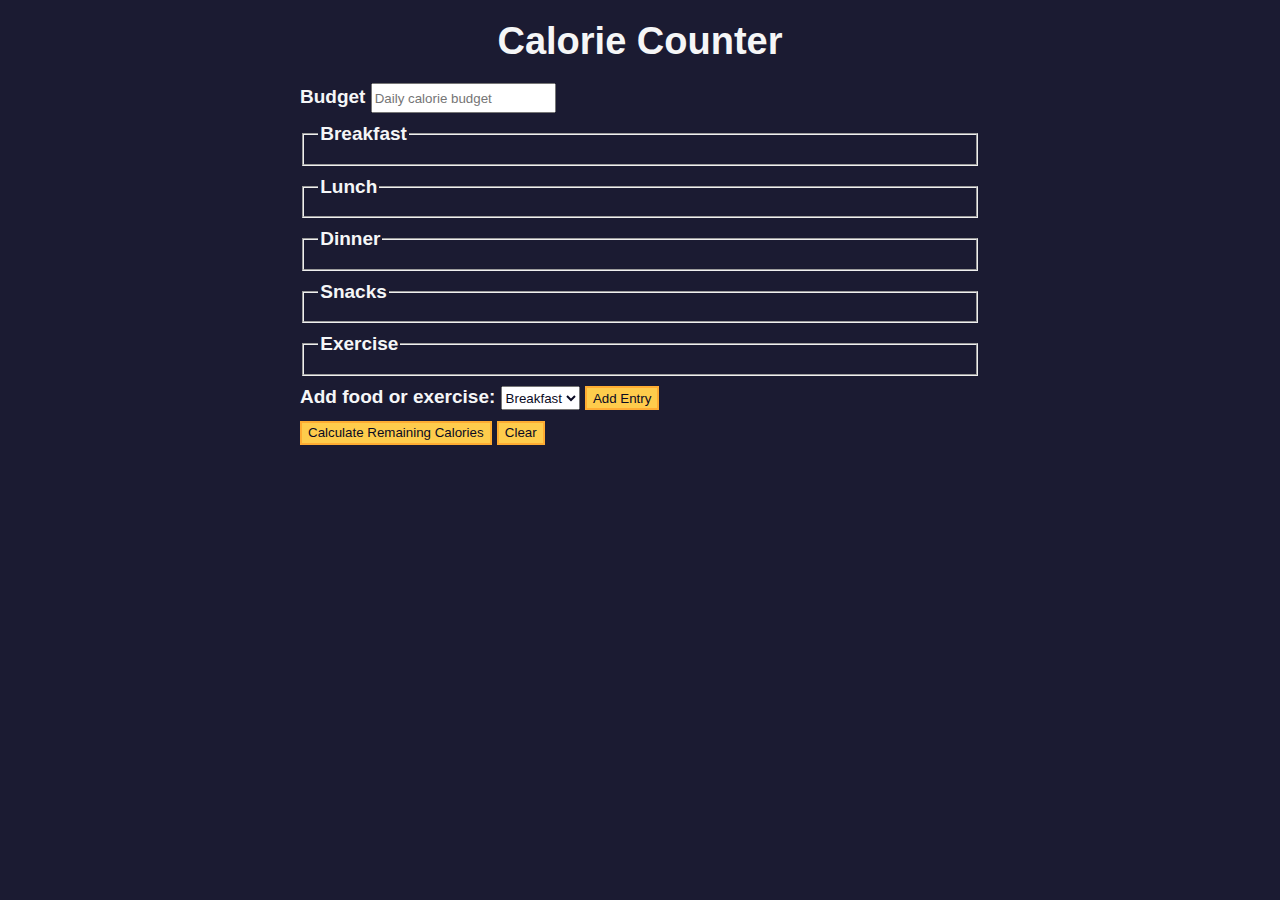
<file: calorie-counter/index.html>
<!DOCTYPE html>
<html lang="en">
  <head>
    <meta charset="UTF-8" />
    <meta name="viewport" content="width=device-width, initial-scale=1.0" />
    <link rel="stylesheet" href="styles.css" />
    <title>Calorie Counter!</title>
  </head>
  <body>
    <main>
      <h1>Calorie Counter</h1>
      <div class="container">
        <form action="" id="calorie-counter">
          <label for="budget">Budget</label>
          <input
            type="number"
            id="budget"
            min="0"
            placeholder="Daily calorie budget"
            required />
          <fieldset id="breakfast">
            <legend>Breakfast</legend>
            <div class="input-container"></div>
          </fieldset>
          <fieldset id="lunch">
            <legend>Lunch</legend>
            <div class="input-container"></div>
          </fieldset>
          <fieldset id="dinner">
            <legend>Dinner</legend>
            <div class="input-container"></div>
          </fieldset>
          <fieldset id="snacks">
            <legend>Snacks</legend>
            <div class="input-container"></div>
          </fieldset>
          <fieldset id="exercise">
            <legend>Exercise</legend>
            <div class="input-container"></div>
          </fieldset>
          <div class="controls">
            <span>
              <label for="entry-dropdown">Add food or exercise:</label>
              <select name="options" id="entry-dropdown">
                <option value="breakfast" selected>Breakfast</option>
                <option value="lunch">Lunch</option>
                <option value="dinner">Dinner</option>
                <option value="snacks">Snacks</option>
                <option value="exercise">Exercise</option>
              </select>
              <button id="add-entry" type="button">Add Entry</button>
            </span>
          </div>
          <div>
            <button type="submit">Calculate Remaining Calories</button>
            <button id="clear" type="button">Clear</button>
          </div>
        </form>
        <div id="output" class="output hide"></div>
      </div>
    </main>

    <script src="script.js"></script>
  </body>
</html>
</file>
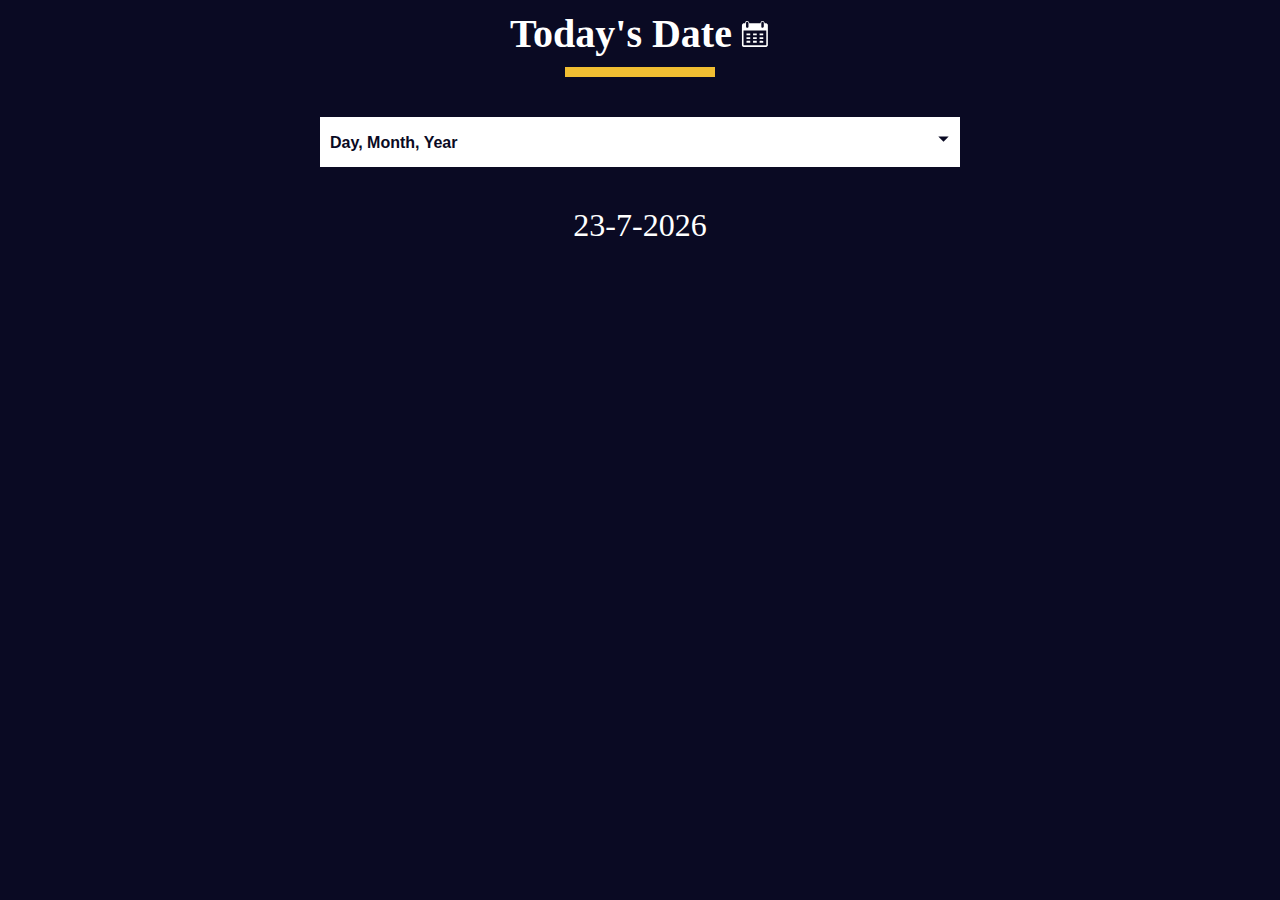
<file: date-formater/index.html>
<!DOCTYPE html>
<html lang="en">
  <head>
    <meta charset="UTF-8" />
    <meta http-equiv="X-UA-Compatible" content="IE=edge" />
    <meta name="viewport" content="width=device-width, initial-scale=1.0" />
    <title>Learn the Date Object by Building a Date Formatter</title>
    <link rel="stylesheet" href="styles.css" />
  </head>
  <body>
    <main>
      <div class="title-container">
        <h1 class="title">Today's Date</h1>

        <svg
          class="date-svg"
          xmlns="http://www.w3.org/2000/svg"
          version="1.0"
          width="512.000000pt"
          height="512.000000pt"
          viewBox="0 0 512.000000 512.000000"
          preserveAspectRatio="xMidYMid meet">
          <g
            transform="translate(0.000000,512.000000) scale(0.100000,-0.100000)"
            fill="#fff"
            stroke="none">
            <path
              d="M1145 4777 c-71 -24 -120 -54 -164 -102 -59 -64 -83 -124 -89 -216 l-4 -77 -147 -3 c-142 -4 -149 -5 -213 -37 -81 -40 -149 -111 -177 -188 -21 -54 -21 -64 -21 -1789 0 -1725 0 -1735 21 -1789 28 -77 96 -148 177 -188 l67 -33 1950 0 1950 0 67 33 c74 36 133 96 170 170 l23 47 0 1760 0 1760 -23 47 c-37 74 -96 134 -169 170 -63 31 -71 32 -213 36 l-148 4 -4 77 c-8 133 -82 242 -200 297 -54 25 -75 29 -148 29 -94 -1 -151 -20 -220 -75 -75 -59 -130 -181 -130 -287 l0 -43 -954 0 -954 0 -7 74 c-12 137 -89 251 -201 303 -66 30 -179 39 -239 20z m209 -164 c23 -16 52 -49 66 -73 l25 -45 0 -365 0 -365 -28 -47 c-30 -52 -88 -92 -149 -103 -54 -10 -137 17 -175 57 -65 69 -64 60 -61 471 l3 373 27 41 c17 26 45 50 80 68 71 35 151 31 212 -12z m2594 11 c41 -20 59 -37 82 -78 l30 -51 0 -360 c0 -329 -2 -364 -19 -401 -36 -79 -137 -133 -222 -119 -57 10 -125 58 -151 107 -23 42 -23 50 -26 388 -3 377 -1 403 51 465 62 76 162 95 255 49z m537 -2717 l0 -1239 -24 -19 c-23 -19 -67 -19 -1916 -19 -1849 0 -1893 0 -1916 19 l-24 19 -3 1241 -2 1241 1942 -2 1943 -3 0 -1238z" />
            <path
              d="M1112 2493 l3 -158 318 -3 317 -2 0 160 0 160 -320 0 -321 0 3 -157z" />
            <path
              d="M2230 2490 l0 -160 315 0 315 0 0 160 0 160 -315 0 -315 0 0 -160z" />
            <path
              d="M3342 2493 l3 -158 310 0 310 0 3 158 3 157 -316 0 -316 0 3 -157z" />
            <path
              d="M1110 1855 l0 -155 320 0 320 0 0 155 0 155 -320 0 -320 0 0 -155z" />
            <path
              d="M2230 1855 l0 -155 315 0 315 0 0 155 0 155 -315 0 -315 0 0 -155z" />
            <path
              d="M3340 1855 l0 -155 315 0 315 0 0 155 0 155 -315 0 -315 0 0 -155z" />
            <path
              d="M1117 1383 c-4 -3 -7 -78 -7 -165 l0 -158 320 0 320 0 0 165 0 165 -313 0 c-173 0 -317 -3 -320 -7z" />
            <path
              d="M2230 1225 l0 -165 315 0 315 0 0 165 0 165 -315 0 -315 0 0 -165z" />
            <path
              d="M3347 1383 c-4 -3 -7 -78 -7 -165 l0 -158 315 0 315 0 -2 163 -3 162 -306 3 c-168 1 -308 -1 -312 -5z" />
          </g>
        </svg>
      </div>
      <div class="divider"></div>

      <div class="dropdown-container">
        <select name="date-options" id="date-options">
          <option value="dd-mm-yyyy">Day, Month, Year</option>
          <option value="yyyy-mm-dd">Year, Month, Day</option>
          <option value="mm-dd-yyyy-h-mm">
            Month, Day, Year, Hours, Minutes
          </option>
        </select>
        <div class="select-icon">
          <svg
            class="icon"
            xmlns="http://www.w3.org/2000/svg"
            width="25"
            height="35"
            viewBox="0 0 24 24">
            <rect x="0" fill="none" width="24" height="24" />

            <g>
              <path d="M7 10l5 5 5-5" />
            </g>
          </svg>
        </div>
      </div>

      <p id="current-date"></p>
    </main>

    <script src="script.js"></script>
  </body>
</html>
</file>
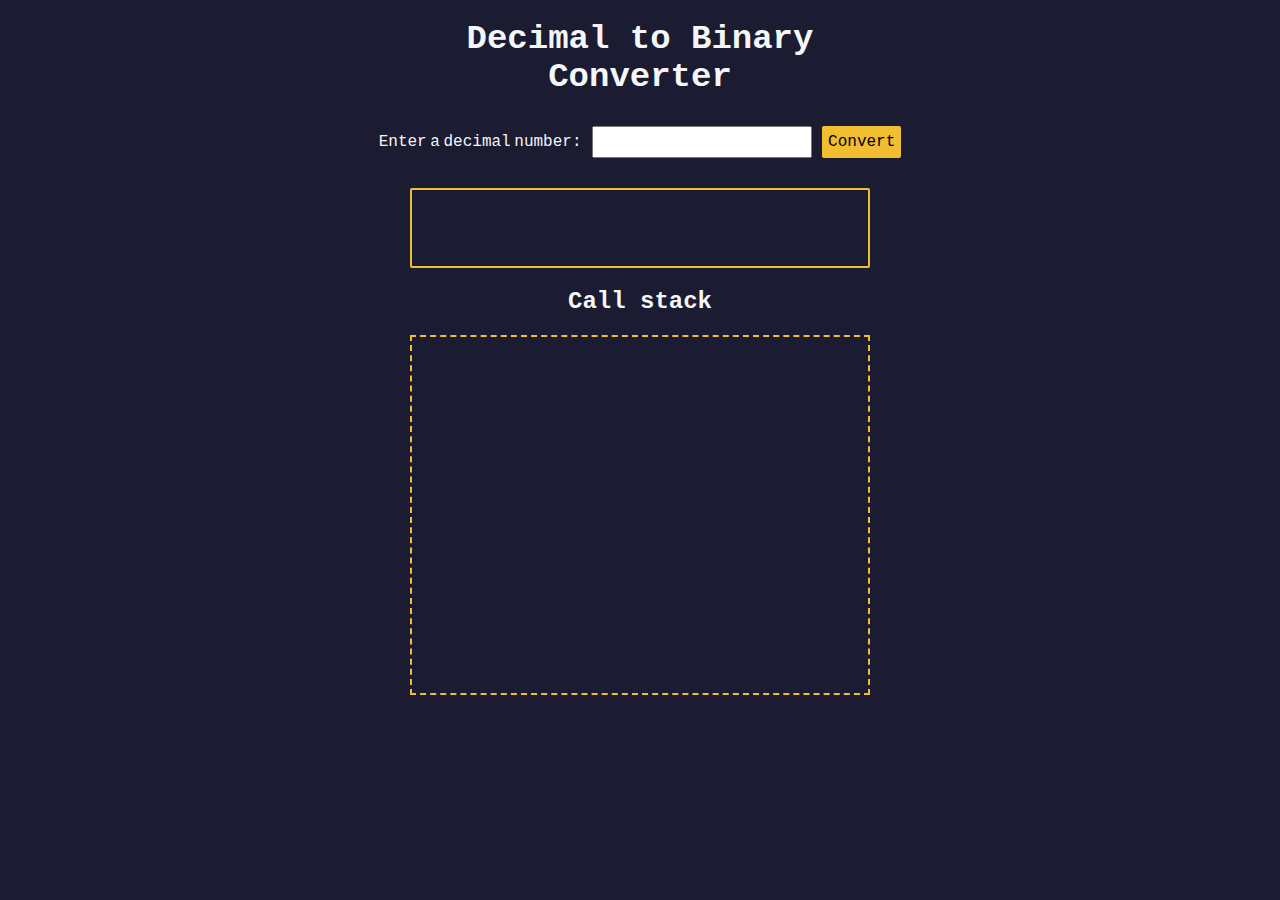
<file: decimal-to-binary-converter/index.html>
<!DOCTYPE html>
<html lang="en">
  <head>
    <meta charset="UTF-8" />
    <meta http-equiv="X-UA-Compatible" content="IE=edge" />
    <meta name="viewport" content="width=device-width, initial-scale=1.0" />
    <title>Decimal to Binary Converter</title>
    <link rel="stylesheet" href="styles.css" />
  </head>
  <body>
    <h1>
      Decimal to Binary <br />
      Converter
    </h1>
    <section class="input-container">
      <label for="number-input">Enter a decimal number:</label>
      <input
        value=""
        type="number"
        name="decimal number input"
        id="number-input"
        class="number-input" />
      <button class="convert-btn" id="convert-btn">Convert</button>
    </section>
    <section class="output-container">
      <output id="result" for="number-input"></output>
      <h2>Call stack</h2>
      <div id="animation-container"></div>
    </section>
    <script src="script.js"></script>
  </body>
</html>
</file>
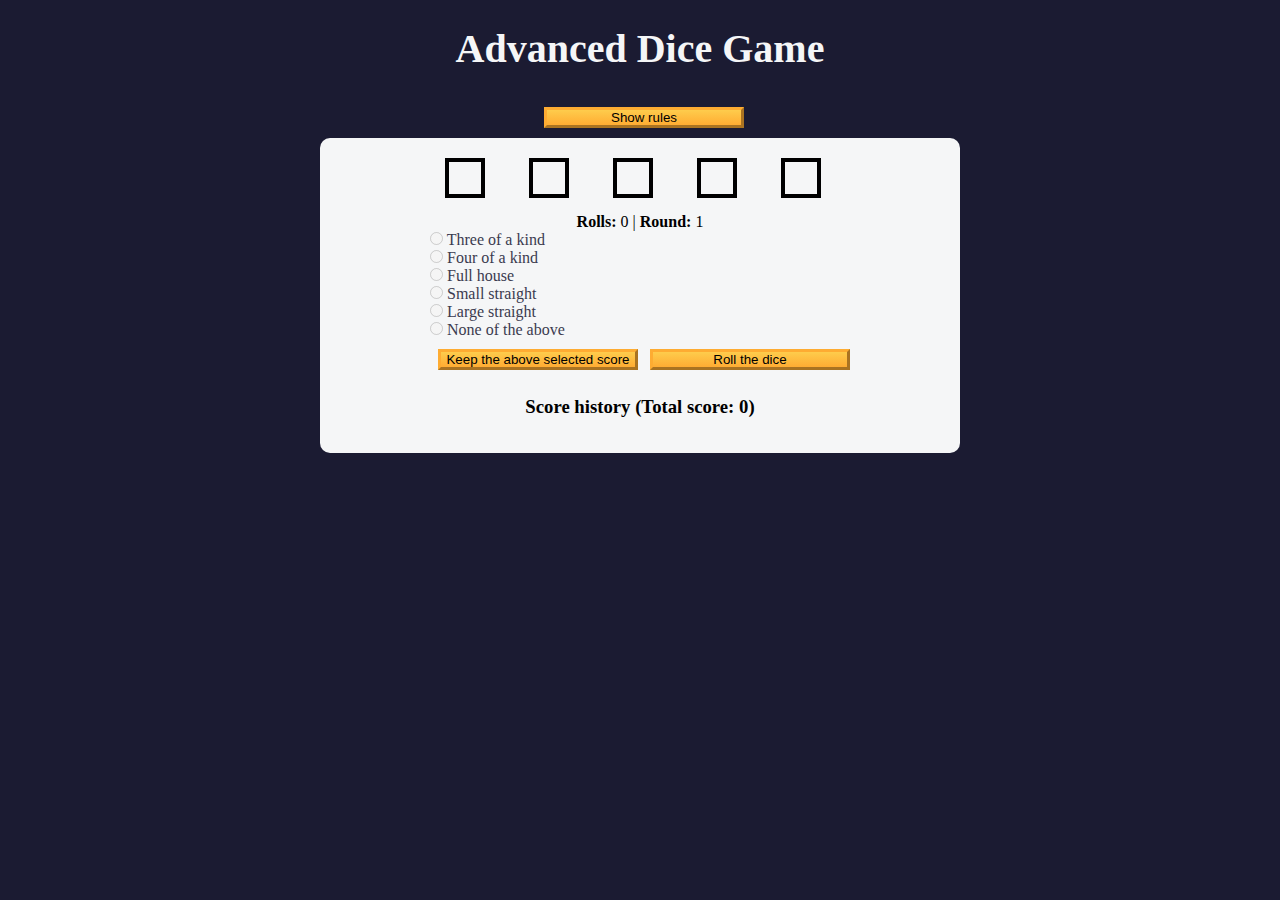
<file: dice-game/index.html>
<!DOCTYPE html>
<html lang="en">
  <head>
    <meta charset="utf-8" />
    <meta name="viewport" content="width=device-width, initial-scale=1.0" />
    <title>Advanced Dice Game</title>
    <link rel="stylesheet" href="styles.css" />
  </head>

  <body>
    <header>
      <h1>Advanced Dice Game</h1>
      <button class="btn" id="rules-btn" type="button">Show rules</button>
      <div class="rules-container">
        <h2>Rules</h2>
        <ul>
          <li>There are total of six rounds</li>
          <li>You can only roll the dice three times per round</li>
          <li>To start the game, roll the dice</li>
          <li>
            Then, choose from one of the selected scores or roll the dice again
          </li>
          <li>
            If you choose a selected score, then you will move to the next round
          </li>
          <li>
            If you decline to choose a selected score, then you can roll the
            dice again two more times
          </li>
        </ul>
        <h2 class="points">Points</h2>
        <ul>
          <li>Three of a kind: Sum of all five dice</li>
          <li>Four of a kind: Sum of all five dice</li>
          <li>Full house: Three of a kind and a pair - 25 points</li>
          <li>
            Small straight: Four of the dice have consecutive values - 30 points
          </li>
          <li>
            Large straight: All five dice have consecutive values - 40 points
          </li>
        </ul>
      </div>
    </header>

    <main>
      <form id="game">
        <div id="dice">
          <div class="die"></div>
          <div class="die"></div>
          <div class="die"></div>
          <div class="die"></div>
          <div class="die"></div>
        </div>

        <p class="rounds-text">
          <strong>Rolls:</strong> <span id="current-round-rolls">0</span> |
          <strong>Round:</strong> <span id="current-round">1</span>
        </p>

        <div id="score-options">
          <div>
            <input
              type="radio"
              name="score-options"
              id="three-of-a-kind"
              value="three-of-a-kind"
              disabled />
            <label for="three-of-a-kind">Three of a kind<span></span></label>
          </div>
          <div>
            <input
              type="radio"
              name="score-options"
              id="four-of-a-kind"
              value="four-of-a-kind"
              disabled />
            <label for="four-of-a-kind">Four of a kind<span></span></label>
          </div>
          <div>
            <input
              type="radio"
              name="score-options"
              id="full-house"
              value="full-house"
              disabled />
            <label for="full-house">Full house<span></span></label>
          </div>
          <div>
            <input
              type="radio"
              name="score-options"
              id="small-straight"
              value="small-straight"
              disabled />
            <label for="small-straight">Small straight<span></span></label>
          </div>
          <div>
            <input
              type="radio"
              name="score-options"
              id="large-straight"
              value="large-straight"
              disabled />
            <label for="large-straight">Large straight<span></span></label>
          </div>

          <div>
            <input
              type="radio"
              name="score-options"
              id="none"
              value="none"
              disabled />
            <label for="none">None of the above<span></span></label>
          </div>
        </div>

        <button class="btn" id="keep-score-btn" type="button">
          Keep the above selected score
        </button>
        <button class="btn" id="roll-dice-btn" type="button">
          Roll the dice
        </button>
      </form>

      <div id="scores">
        <h3>Score history (Total score: <span id="total-score">0</span>)</h3>
        <ol id="score-history"></ol>
      </div>
    </main>
    <script src="script.js"></script>
  </body>
</html>
</file>
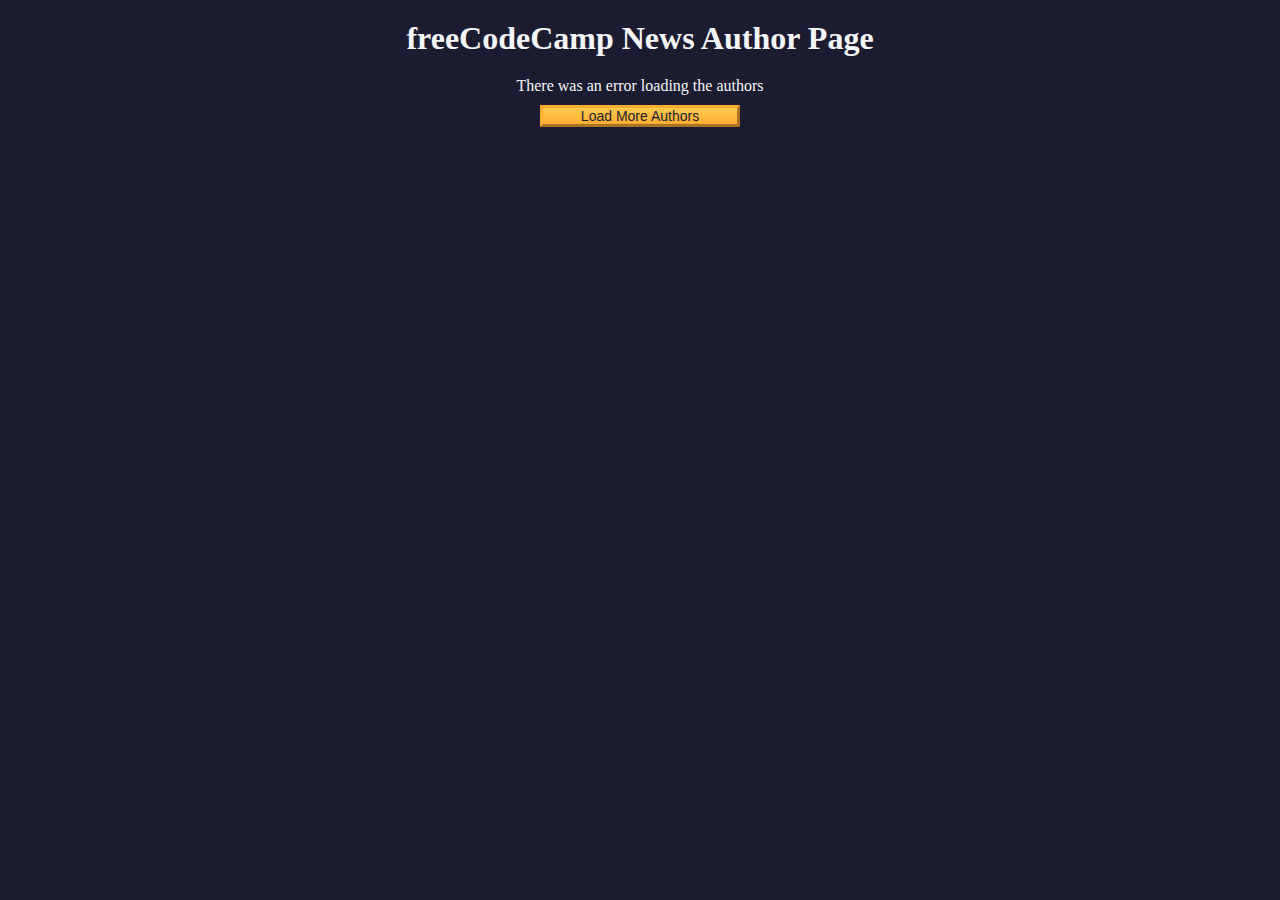
<file: fcc-author-page/index.html>
<!DOCTYPE html>
<html lang="en">
  <head>
    <meta charset="UTF-8" />
    <meta http-equiv="X-UA-Compatible" content="IE=edge" />
    <meta name="viewport" content="width=device-width, initial-scale=1.0" />
    <title>freeCodeCamp News Author Page</title>
    <link rel="stylesheet" href="styles.css" />
  </head>
  <body>
    <h1 class="title">freeCodeCamp News Author Page</h1>

    <main>
      <div id="author-container"></div>
      <button class="btn" id="load-more-btn">Load More Authors</button>
    </main>

    <script src="script.js"></script>
  </body>
</html>
</file>
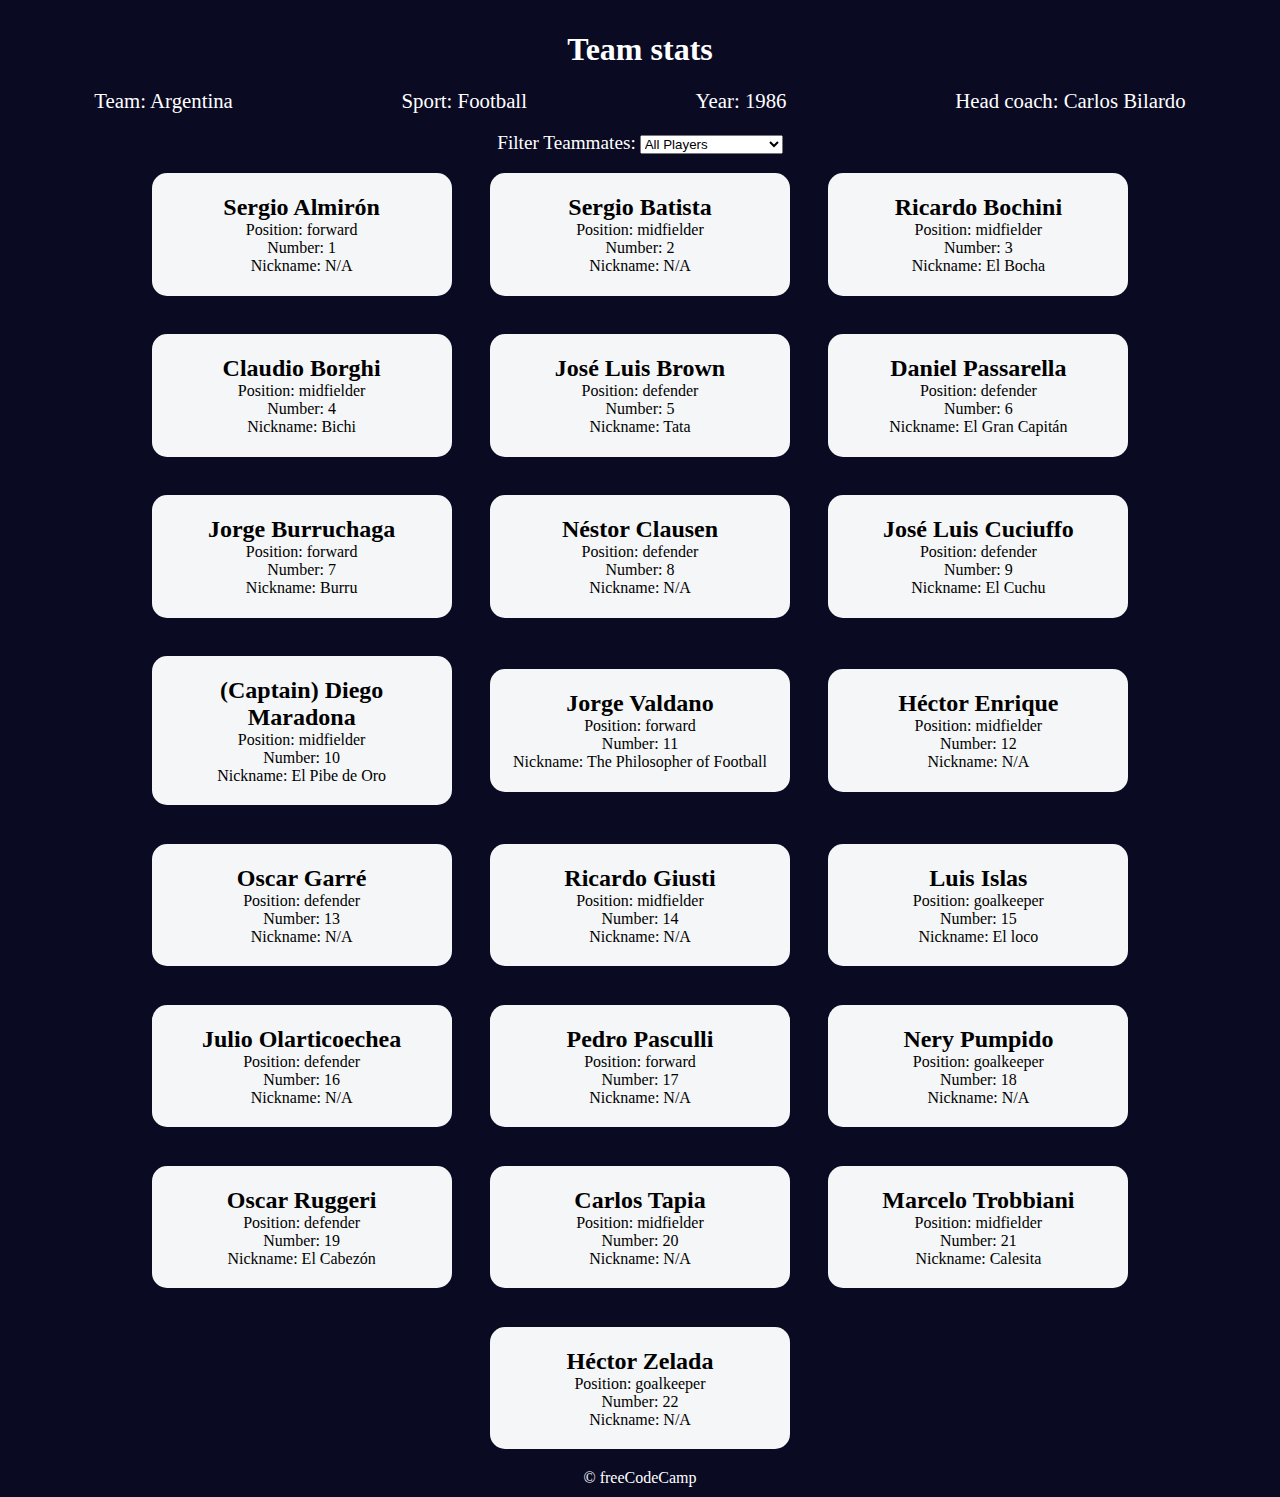
<file: football-team-card/index.html>
<!DOCTYPE html>
<html lang="en">
  <head>
    <meta charset="UTF-8" />
    <meta http-equiv="X-UA-Compatible" content="IE=edge" />
    <meta name="viewport" content="width=device-width, initial-scale=1.0" />
    <title>
      Learn Modern JavaScript methods by building football team cards
    </title>
    <link rel="stylesheet" href="styles.css" />
  </head>
  <body>
    <h1 class="title">Team stats</h1>
    <main>
      <div class="team-stats">
        <p>Team: <span id="team"></span></p>
        <p>Sport: <span id="sport"></span></p>
        <p>Year: <span id="year"></span></p>
        <p>Head coach: <span id="head-coach"></span></p>
      </div>
      <label class="options-label" for="players">Filter Teammates:</label>
      <select name="players" id="players">
        <option value="all">All Players</option>
        <option value="nickname">Nicknames</option>
        <option value="forward">Position Forward</option>
        <option value="midfielder">Position Midfielder</option>
        <option value="defender">Position Defender</option>
        <option value="goalkeeper">Position Goalkeeper</option>
      </select>
      <div class="cards" id="player-cards">
        <div class="player-card">
          <h2>Sergio Almirón</h2>
          <p>Position: forward</p>
          <p>Number: 1</p>
          <p>Nickname: N/A</p>
        </div>
        <div class="player-card">
          <h2>Sergio Batista</h2>
          <p>Position: midfielder</p>
          <p>Number: 2</p>
          <p>Nickname: N/A</p>
        </div>
        <div class="player-card">
          <h2>Ricardo Bochini</h2>
          <p>Position: midfielder</p>
          <p>Number: 3</p>
          <p>Nickname: El Bocha</p>
        </div>
        <div class="player-card">
          <h2>Claudio Borghi</h2>
          <p>Position: midfielder</p>
          <p>Number: 4</p>
          <p>Nickname: Bichi</p>
        </div>
        <div class="player-card">
          <h2>José Luis Brown</h2>
          <p>Position: defender</p>
          <p>Number: 5</p>
          <p>Nickname: Tata</p>
        </div>
        <div class="player-card">
          <h2>Daniel Passarella</h2>
          <p>Position: defender</p>
          <p>Number: 6</p>
          <p>Nickname: El Gran Capitán</p>
        </div>
        <div class="player-card">
          <h2>Jorge Burruchaga</h2>
          <p>Position: forward</p>
          <p>Number: 7</p>
          <p>Nickname: Burru</p>
        </div>
        <div class="player-card">
          <h2>Néstor Clausen</h2>
          <p>Position: defender</p>
          <p>Number: 8</p>
          <p>Nickname: N/A</p>
        </div>
        <div class="player-card">
          <h2>José Luis Cuciuffo</h2>
          <p>Position: defender</p>
          <p>Number: 9</p>
          <p>Nickname: El Cuchu</p>
        </div>
        <div class="player-card">
          <h2>(Captain) Diego Maradona</h2>
          <p>Position: midfielder</p>
          <p>Number: 10</p>
          <p>Nickname: El Pibe de Oro</p>
        </div>
        <div class="player-card">
          <h2>Jorge Valdano</h2>
          <p>Position: forward</p>
          <p>Number: 11</p>
          <p>Nickname: The Philosopher of Football</p>
        </div>
        <div class="player-card">
          <h2>Héctor Enrique</h2>
          <p>Position: midfielder</p>
          <p>Number: 12</p>
          <p>Nickname: N/A</p>
        </div>
        <div class="player-card">
          <h2>Oscar Garré</h2>
          <p>Position: defender</p>
          <p>Number: 13</p>
          <p>Nickname: N/A</p>
        </div>
        <div class="player-card">
          <h2>Ricardo Giusti</h2>
          <p>Position: midfielder</p>
          <p>Number: 14</p>
          <p>Nickname: N/A</p>
        </div>
        <div class="player-card">
          <h2>Luis Islas</h2>
          <p>Position: goalkeeper</p>
          <p>Number: 15</p>
          <p>Nickname: El loco</p>
        </div>
        <div class="player-card">
          <h2>Julio Olarticoechea</h2>
          <p>Position: defender</p>
          <p>Number: 16</p>
          <p>Nickname: N/A</p>
        </div>
        <div class="player-card">
          <h2>Pedro Pasculli</h2>
          <p>Position: forward</p>
          <p>Number: 17</p>
          <p>Nickname: N/A</p>
        </div>
        <div class="player-card">
          <h2>Nery Pumpido</h2>
          <p>Position: goalkeeper</p>
          <p>Number: 18</p>
          <p>Nickname: N/A</p>
        </div>
        <div class="player-card">
          <h2>Oscar Ruggeri</h2>
          <p>Position: defender</p>
          <p>Number: 19</p>
          <p>Nickname: El Cabezón</p>
        </div>
        <div class="player-card">
          <h2>Carlos Tapia</h2>
          <p>Position: midfielder</p>
          <p>Number: 20</p>
          <p>Nickname: N/A</p>
        </div>
        <div class="player-card">
          <h2>Marcelo Trobbiani</h2>
          <p>Position: midfielder</p>
          <p>Number: 21</p>
          <p>Nickname: Calesita</p>
        </div>
        <div class="player-card">
          <h2>Héctor Zelada</h2>
          <p>Position: goalkeeper</p>
          <p>Number: 22</p>
          <p>Nickname: N/A</p>
        </div>
      </div>
    </main>
    <footer>&copy; freeCodeCamp</footer>
    <script src="script.js"></script>
  </body>
</html>
</file>
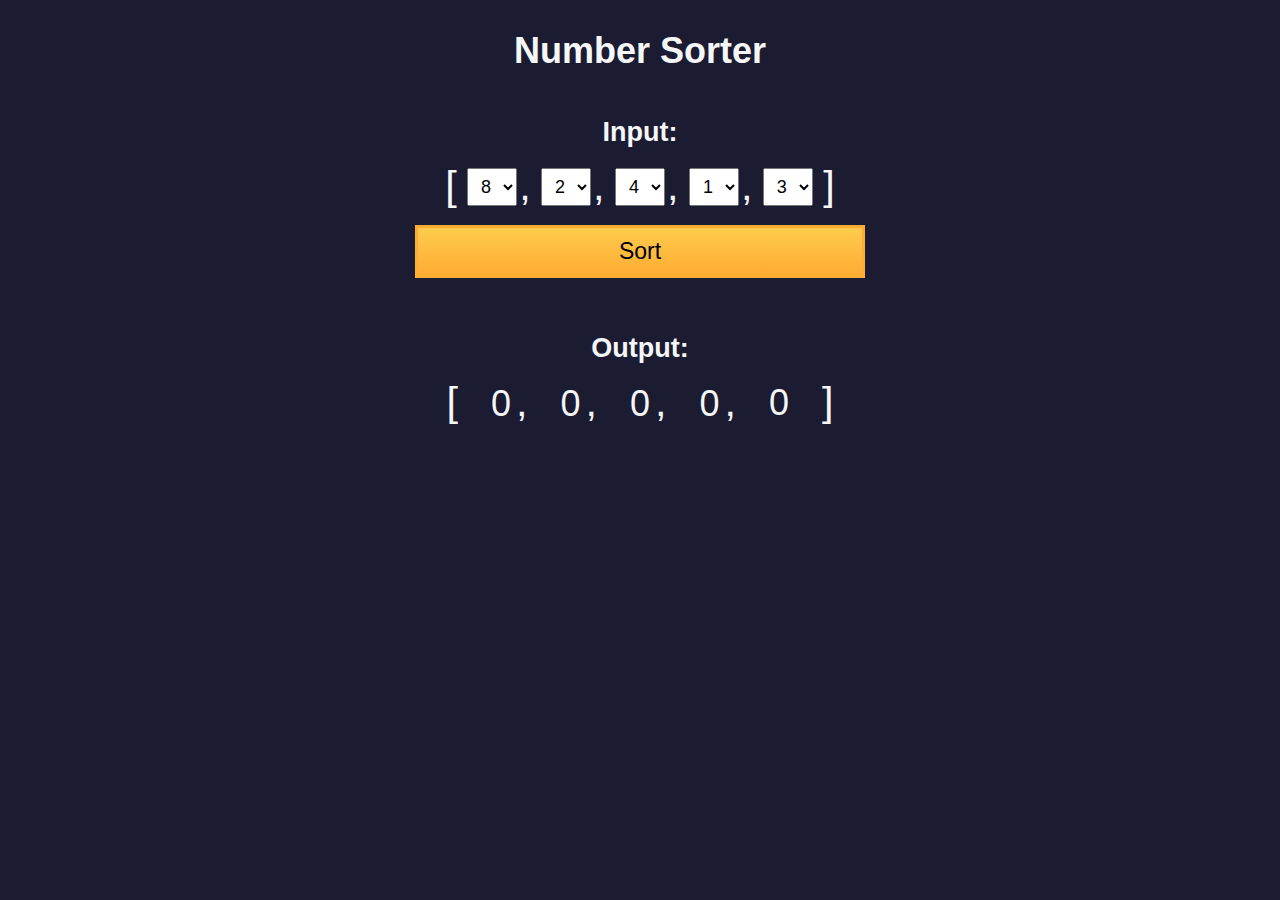
<file: number-sorter/index.html>
<!DOCTYPE html>
<html>
  <head>
    <meta charset="UTF-8" />
    <meta name="viewport" content="width=device-width, initial-scale=1.0" />
    <link rel="stylesheet" type="text/css" href="styles.css" />
    <title>Number Sorter</title>
  </head>
  <body>
    <main>
      <h1>Number Sorter</h1>
      <form id="form" class="form">
        <h2>Input:</h2>
        <fieldset>
          <span class="bracket">[</span>
          <div>
            <select
              name="values"
              class="values-dropdown"
              aria-label="first number">
              <option value="0">0</option>
              <option value="1">1</option>
              <option value="2">2</option>
              <option value="3">3</option>
              <option value="4">4</option>
              <option value="5">5</option>
              <option value="6">6</option>
              <option value="7">7</option>
              <option value="8" selected>8</option>
              <option value="9">9</option>
            </select>
            <span class="comma">,</span>
          </div>
          <div>
            <select
              name="values"
              class="values-dropdown"
              aria-label="second number">
              <option value="0">0</option>
              <option value="1">1</option>
              <option value="2" selected>2</option>
              <option value="3">3</option>
              <option value="4">4</option>
              <option value="5">5</option>
              <option value="6">6</option>
              <option value="7">7</option>
              <option value="8">8</option>
              <option value="9">9</option>
            </select>
            <span class="comma">,</span>
          </div>
          <div>
            <select
              name="values"
              class="values-dropdown"
              aria-label="third number">
              <option value="0">0</option>
              <option value="1">1</option>
              <option value="2">2</option>
              <option value="3">3</option>
              <option value="4" selected>4</option>
              <option value="5">5</option>
              <option value="6">6</option>
              <option value="7">7</option>
              <option value="8">8</option>
              <option value="9">9</option>
            </select>
            <span class="comma">,</span>
          </div>
          <div>
            <select
              name="values"
              class="values-dropdown"
              aria-label="fourth number">
              <option value="0">0</option>
              <option value="1" selected>1</option>
              <option value="2">2</option>
              <option value="3">3</option>
              <option value="4">4</option>
              <option value="5">5</option>
              <option value="6">6</option>
              <option value="7">7</option>
              <option value="8">8</option>
              <option value="9">9</option>
            </select>
            <span class="comma">,</span>
          </div>
          <div>
            <select
              name="values"
              class="values-dropdown"
              aria-label="fifth number">
              <option value="0">0</option>
              <option value="1">1</option>
              <option value="2">2</option>
              <option value="3" selected>3</option>
              <option value="4">4</option>
              <option value="5">5</option>
              <option value="6">6</option>
              <option value="7">7</option>
              <option value="8">8</option>
              <option value="9">9</option>
            </select>
          </div>
          <span class="bracket">]</span>
        </fieldset>
        <button id="sort">Sort</button>
      </form>
      <div class="output-container">
        <h2>Output:</h2>
        <div class="output-array">
          <span class="bracket">[</span>
          <div>
            <span class="output-value" id="output-value-0">0</span>
            <span class="comma">,</span>
          </div>
          <div>
            <span class="output-value" id="output-value-1">0</span>
            <span class="comma">,</span>
          </div>
          <div>
            <span class="output-value" id="output-value-2">0</span>
            <span class="comma">,</span>
          </div>
          <div>
            <span class="output-value" id="output-value-3">0</span>
            <span class="comma">,</span>
          </div>
          <div>
            <span class="output-value" id="output-value-4">0</span>
          </div>
          <span class="bracket">]</span>
        </div>
      </div>
    </main>
    <script src="script.js"></script>
  </body>
</html>
</file>
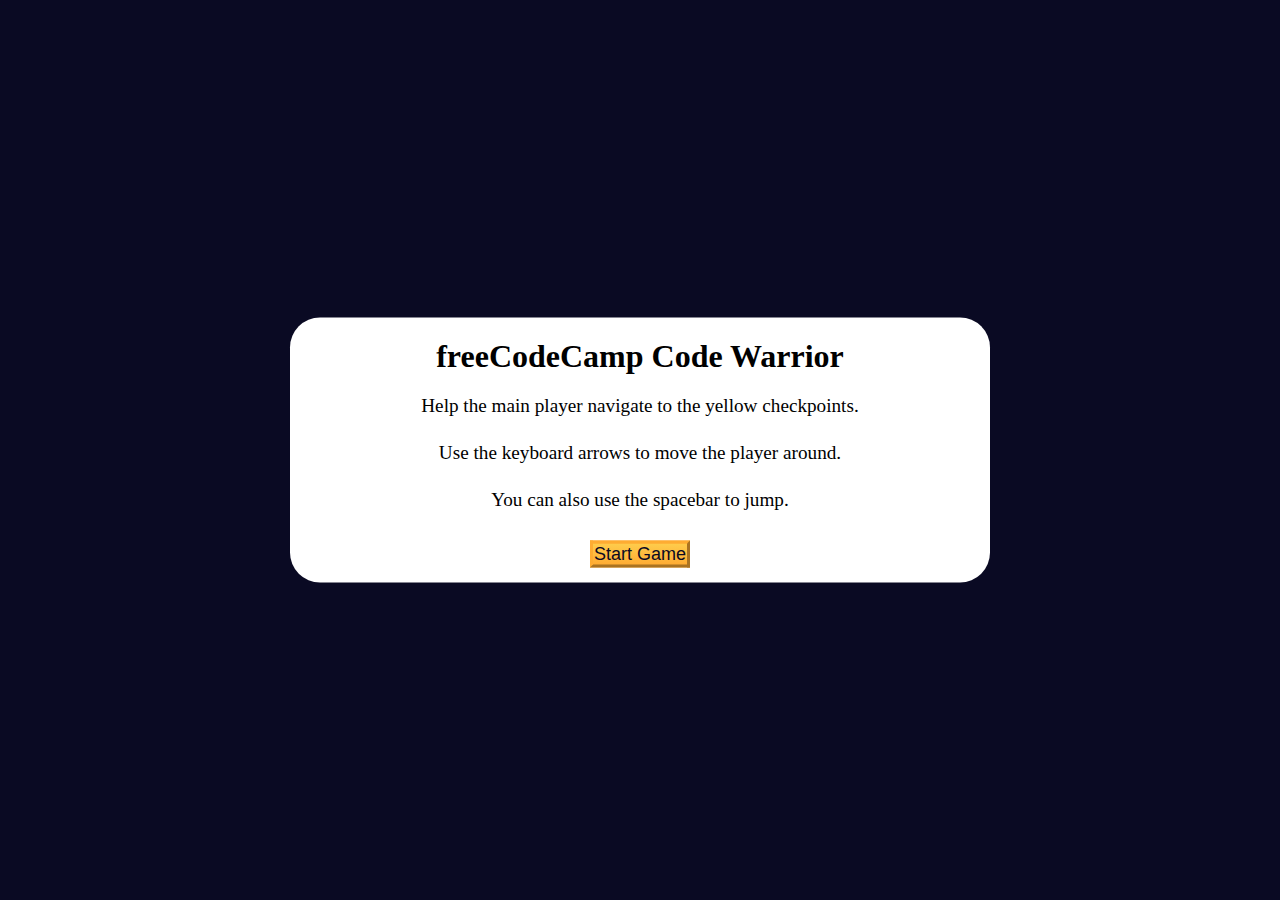
<file: platformer-game/index.html>
<!DOCTYPE html>
<html lang="en">
  <head>
    <meta charset="UTF-8" />
    <meta http-equiv="X-UA-Compatible" content="IE=edge" />
    <meta name="viewport" content="width=device-width, initial-scale=1.0" />
    <title>Learn Intermediate OOP by Building a Platformer Game</title>
    <link rel="stylesheet" href="styles.css" />
  </head>
  <body>
    <div class="start-screen">
      <h1 class="main-title">freeCodeCamp Code Warrior</h1>
      <p class="instructions">
        Help the main player navigate to the yellow checkpoints.
      </p>
      <p class="instructions">
        Use the keyboard arrows to move the player around.
      </p>
      <p class="instructions">You can also use the spacebar to jump.</p>

      <div class="btn-container">
        <button class="btn" id="start-btn">Start Game</button>
      </div>
    </div>

    <div class="checkpoint-screen">
      <h2>Congrats!</h2>
      <p>You reached the last checkpoint.</p>
    </div>

    <canvas id="canvas"></canvas>

    <script src="script.js"></script>
  </body>
</html>
</file>
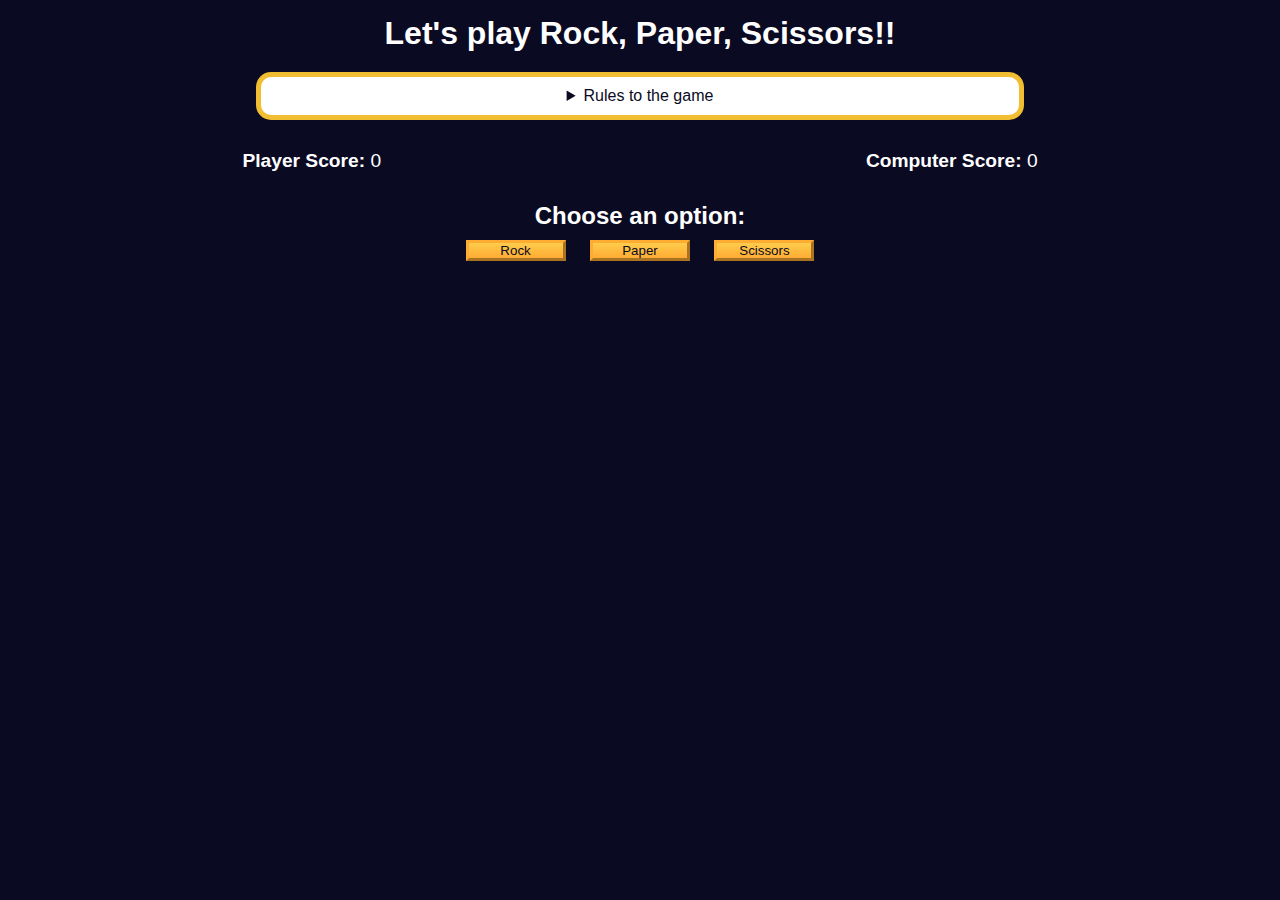
<file: rock-paper-scissor-game/index.html>
<!DOCTYPE html>
<html lang="en">
  <head>
    <meta charset="UTF-8" />
    <meta name="viewport" content="width=device-width, initial-scale=1.0" />
    <title>Rock, Paper, Scissors game</title>
    <link rel="stylesheet" href="styles.css" />
  </head>
  <body>
    <h1>Let's play Rock, Paper, Scissors!!</h1>
    <main>
      <details class="rules-container">
        <summary>Rules to the game</summary>

        <p>You will be playing against the computer.</p>
        <p>You can choose between Rock, Paper, and Scissors.</p>
        <p>The first one to three points wins.</p>

        <p>Here are the rules to getting a point in the game:</p>
        <ul>
          <li>Rock beats Scissors</li>
          <li>Scissors beats Paper</li>
          <li>Paper beats Rock</li>
        </ul>
        <p>
          If the player and computer choose the same option (Ex. Paper and
          Paper), then no one gets the point.
        </p>
      </details>

      <div class="score-container">
        <strong
          >Player Score: <span class="score" id="player-score">0</span></strong
        >
        <strong
          >Computer Score:
          <span class="score" id="computer-score">0</span></strong
        >
      </div>

      <section class="options-container">
        <h2>Choose an option:</h2>
        <div class="btn-container">
          <button id="rock-btn" class="btn">Rock</button>
          <button id="paper-btn" class="btn">Paper</button>
          <button id="scissors-btn" class="btn">Scissors</button>
        </div>
      </section>

      <div class="results-container">
        <p id="results-msg"></p>
        <p id="winner-msg"></p>
        <button class="btn" id="reset-game-btn">Play again?</button>
      </div>
    </main>
    <script src="script.js"></script>
  </body>
</html>
</file>
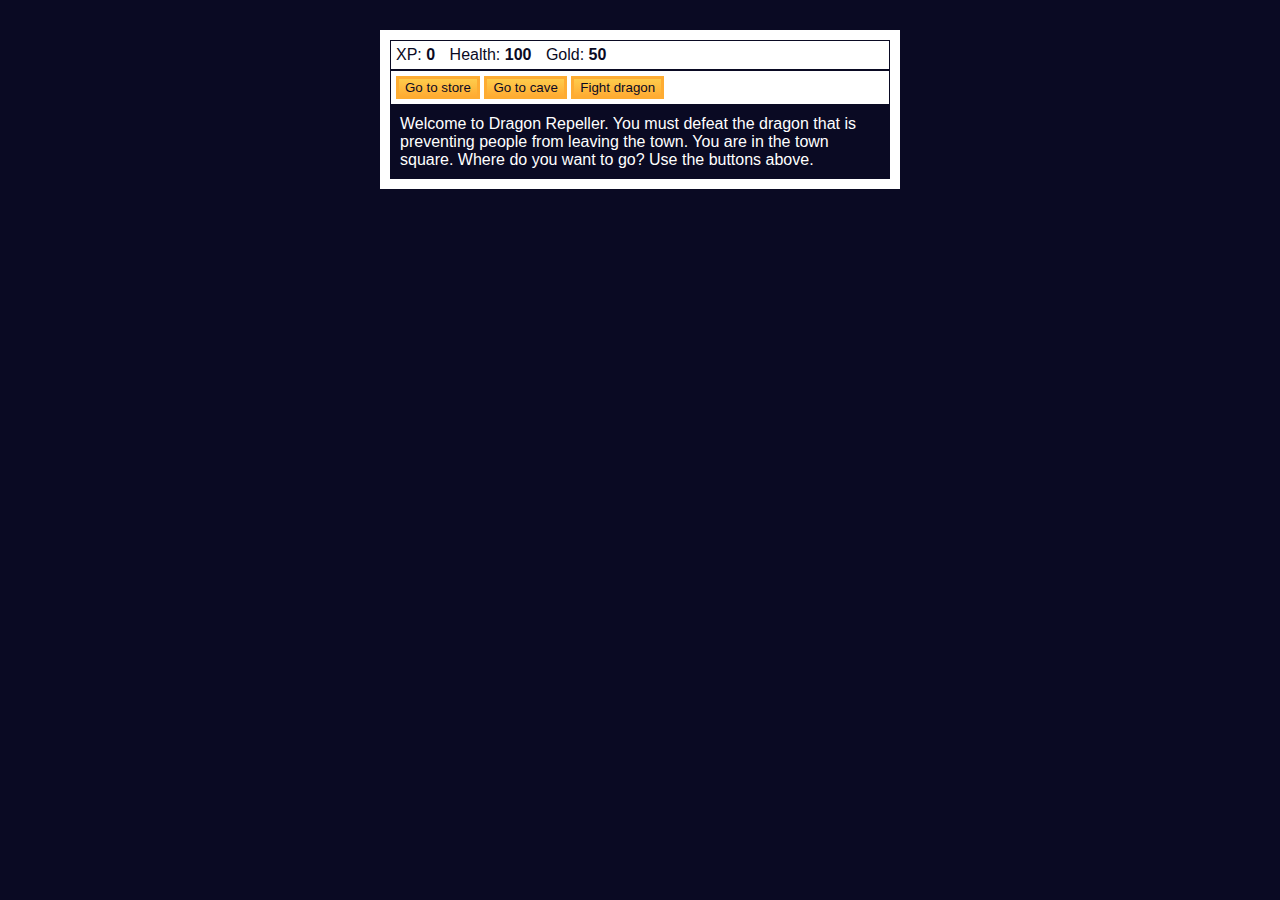
<file: role-playing-game/index.html>
<!DOCTYPE html>
<html lang="en">
  <head>
    <meta charset="UTF-8" />
    <meta name="viewport" content="width=device-width, initial-scale=1.0" />
    <link rel="stylesheet" href="styles.css" />
    <title>RPG - Dragon Repeller!</title>
  </head>
  <body>
    <div id="game">
      <div id="stats">
        <span class="stat"
          >XP: <strong><span id="xpText">0</span></strong></span
        >
        <span class="stat"
          >Health: <strong><span id="healthText">100</span></strong></span
        >
        <span class="stat"
          >Gold: <strong><span id="goldText">50</span></strong></span
        >
      </div>
      <div id="controls">
        <button id="button1">Go to store</button>
        <button id="button2">Go to cave</button>
        <button id="button3">Fight dragon</button>
      </div>
      <div id="monsterStats">
        <span class="stat"
          >Monster Name: <strong><span id="monsterName"></span></strong
        ></span>
        <span class="stat"
          >Health: <strong><span id="monsterHealth"></span></strong
        ></span>
      </div>
      <div id="text">
        Welcome to Dragon Repeller. You must defeat the dragon that is
        preventing people from leaving the town. You are in the town square.
        Where do you want to go? Use the buttons above.
      </div>
    </div>

    <script src="script.js"></script>
  </body>
</html>
</file>
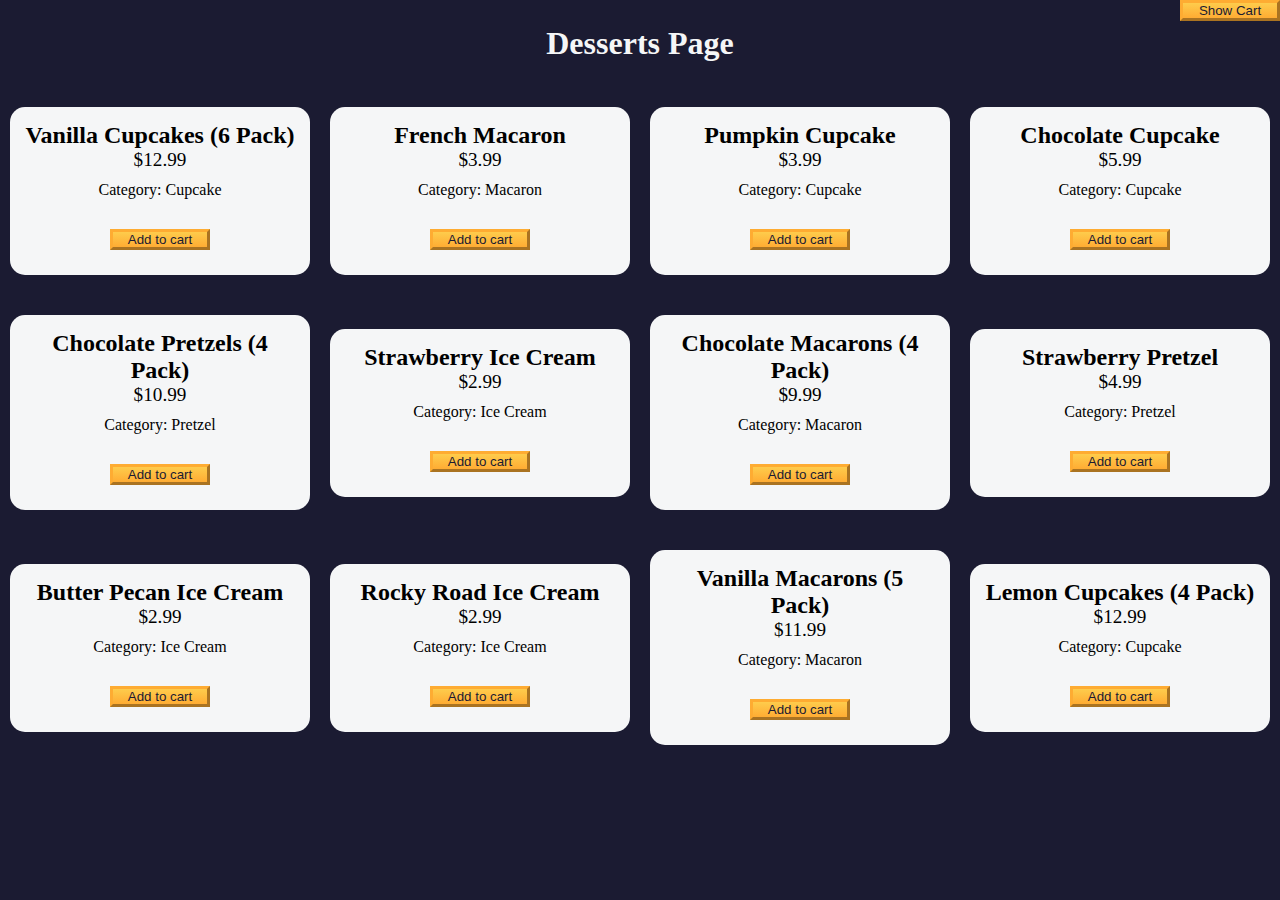
<file: shopping-cart/index.html>
<!DOCTYPE html>
<html lang="en">
  <head>
    <meta charset="UTF-8" />
    <meta http-equiv="X-UA-Compatible" content="IE=edge" />
    <meta name="viewport" content="width=device-width, initial-scale=1.0" />
    <title>freeCodeCamp Shopping Cart</title>
    <link rel="stylesheet" href="./styles.css" />
  </head>
  <body>
    <header>
      <h1 class="title">Desserts Page</h1>
    </header>
    <main>
      <button id="cart-btn" type="button" class="btn">
        <span id="show-hide-cart">Show</span> Cart
      </button>
      <div id="cart-container">
        <button class="btn" id="clear-cart-btn">Clear Cart</button>
        <div id="products-container"></div>
        <p>Total number of items: <span id="total-items">0</span></p>
        <p>Subtotal: <span id="subtotal">$0</span></p>
        <p>Taxes: <span id="taxes">$0</span></p>
        <p>Total: <span id="total">$0</span></p>
      </div>
      <div id="dessert-card-container"></div>
    </main>
    <script src="./script.js"></script>
  </body>
</html>
</file>
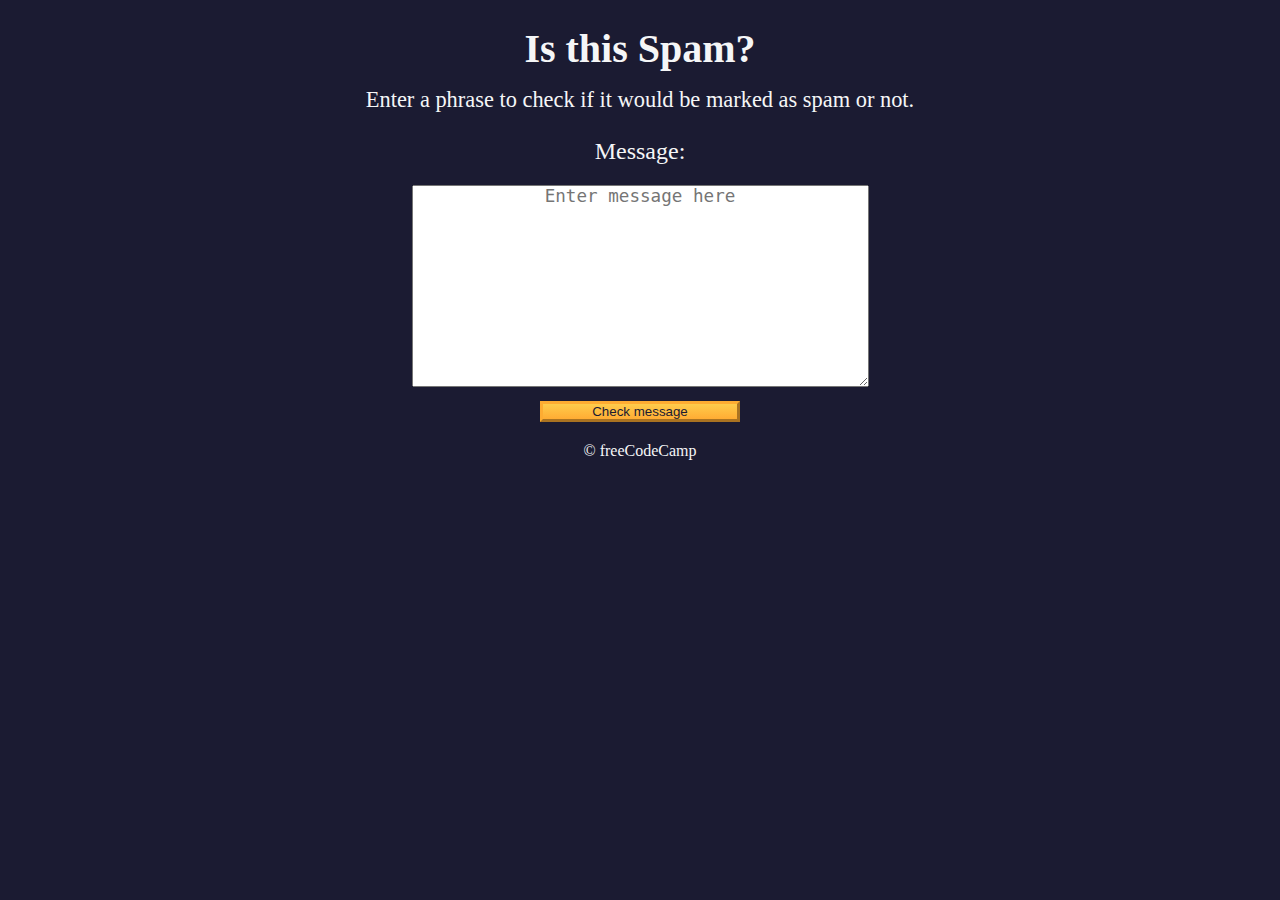
<file: spam-filter/index.html>
<!DOCTYPE html>
<html lang="en">
  <head>
    <meta charset="UTF-8" />
    <meta name="viewport" content="width=device-width" />
    <title>Learn Regular Expressions by Building a Spam Filter</title>
    <link rel="stylesheet" href="styles.css" />
  </head>

  <body>
    <header class="main-text">
      <h1 class="title">Is this Spam?</h1>
      <p class="description">
        Enter a phrase to check if it would be marked as spam or not.
      </p>
    </header>

    <main>
      <label class="message-label" for="message-input">Message: </label>
      <textarea
        placeholder="Enter message here"
        value=""
        type="text"
        name="message"
        id="message-input"
        rows="10"
        cols="40"></textarea>
      <button class="btn" id="check-message-btn" type="button">
        Check message
      </button>
      <p id="result"></p>
    </main>

    <footer class="footer">&copy; freeCodeCamp</footer>
    <script src="script.js"></script>
  </body>
</html>
</file>
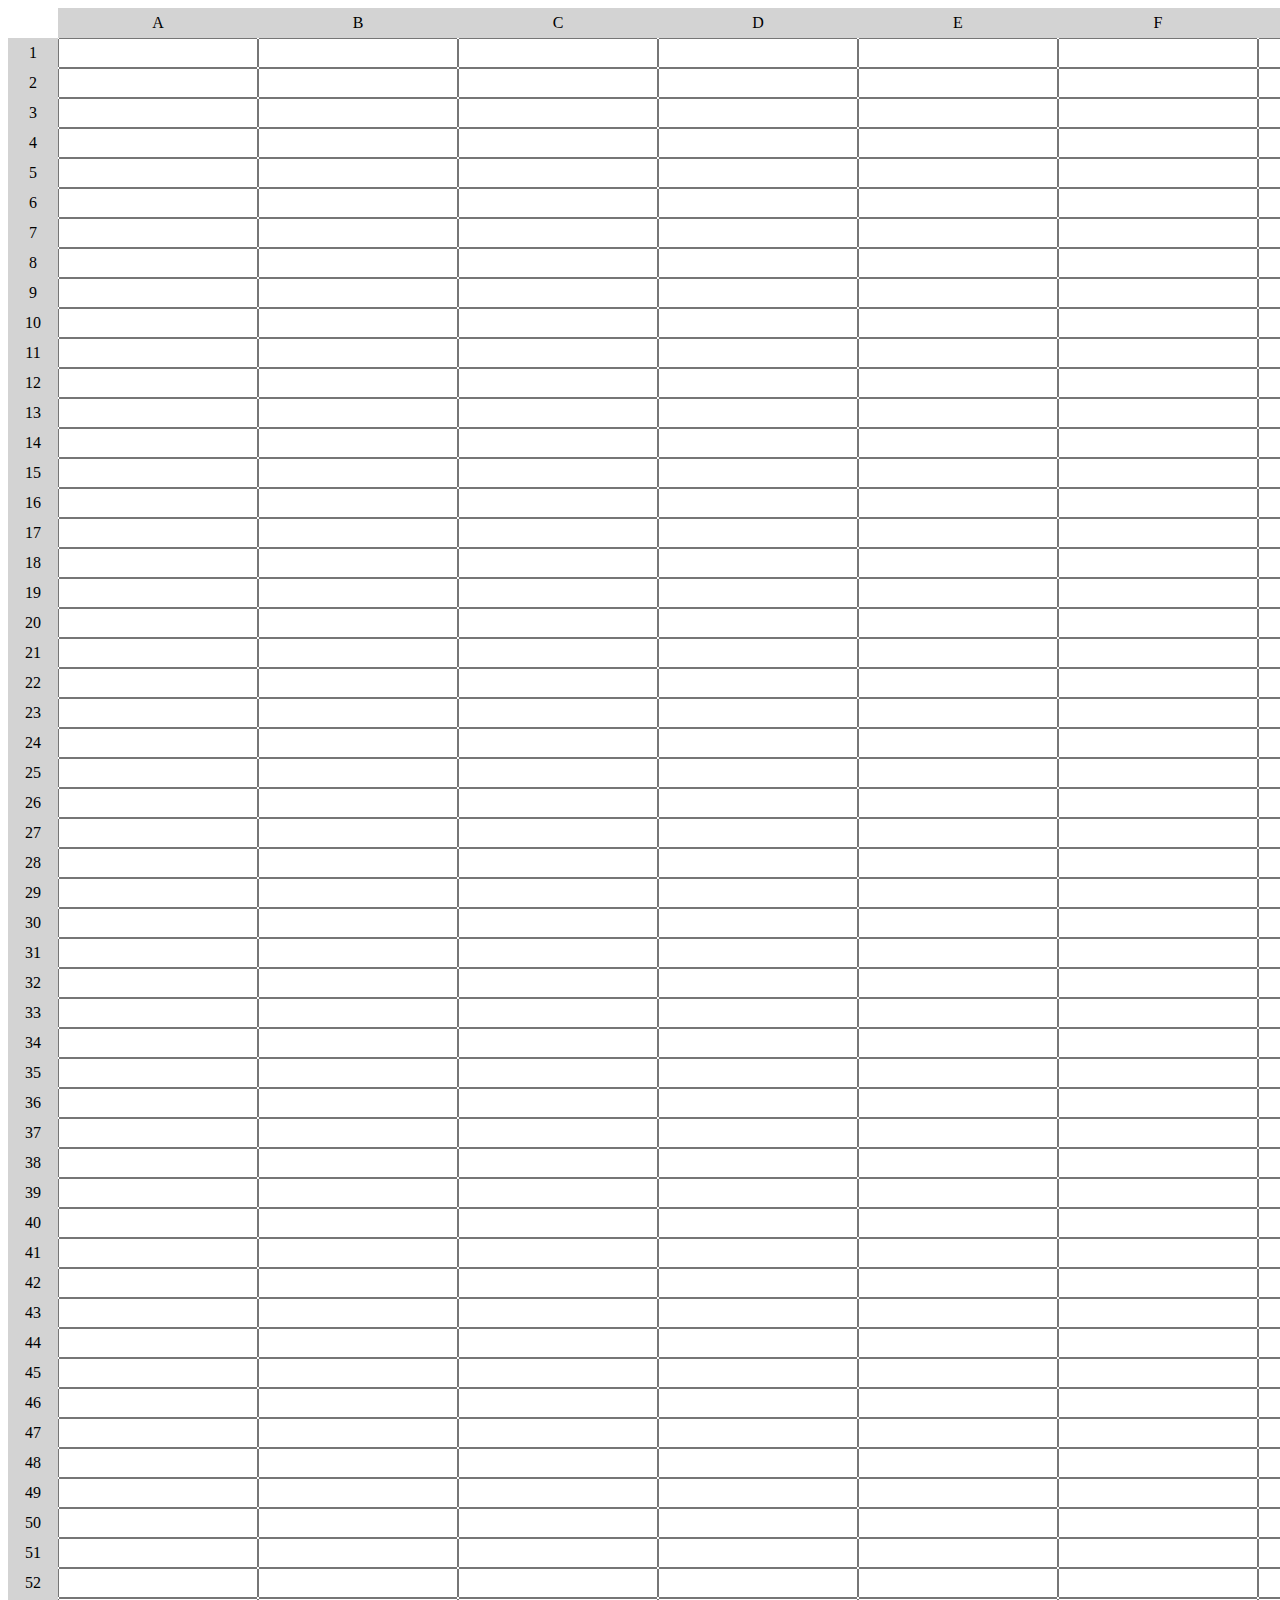
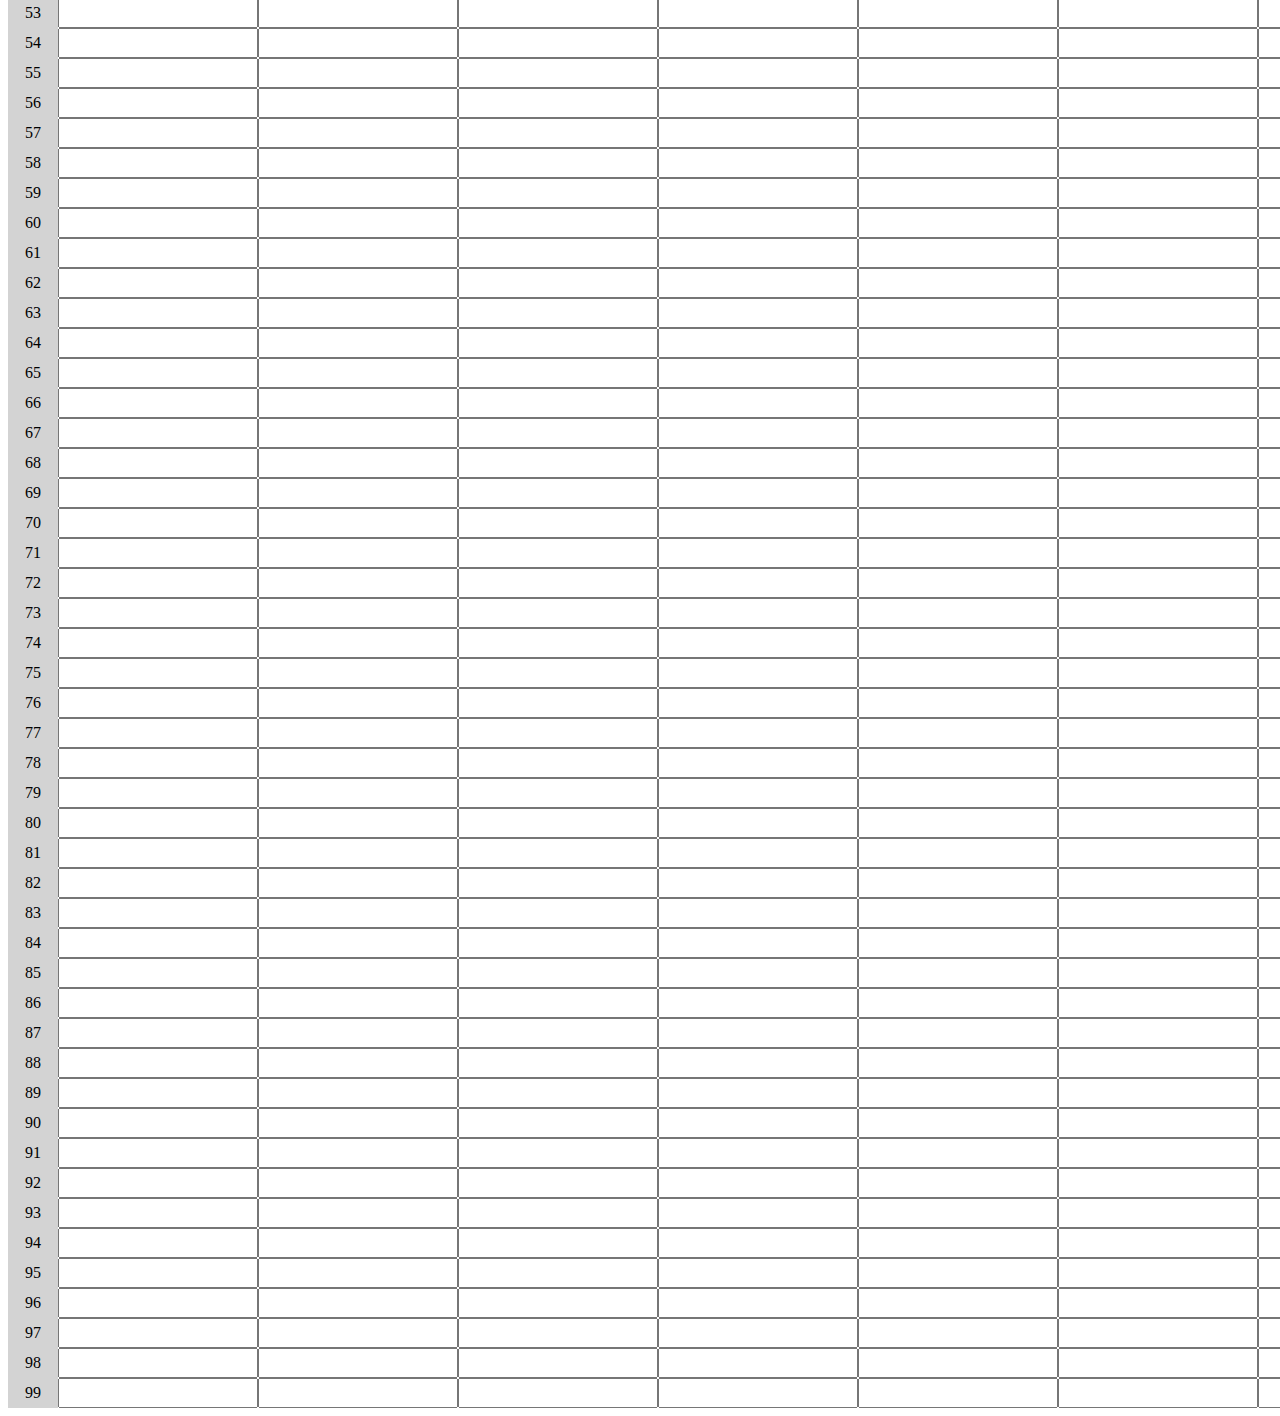
<file: spreadsheet/index.html>
<!DOCTYPE html>
<html lang="en">
  <head>
    <meta charset="utf-8" />
    <meta name="viewport" content="width=device-width, initial-scale=1" />
    <link rel="stylesheet" href="styles.css" />
    <title>Functional Programming Spreadsheet</title>
  </head>
  <body>
    <div id="container">
      <div></div>
    </div>
    <script src="script.js"></script>
  </body>
</html>
</file>
<file: calorie-counter/styles.css>
:root {
  --light-grey: #f5f6f7;
  --dark-blue: #0a0a23;
  --fcc-blue: #1b1b32;
  --light-yellow: #fecc4c;
  --dark-yellow: #feac32;
  --light-pink: #ffadad;
  --dark-red: #850000;
  --light-green: #acd157;
}

body {
  font-family: "Lato", Helvetica, Arial, sans-serif;
  font-size: 19px;
  background-color: var(--fcc-blue);
  color: var(--light-grey);
}

h1 {
  text-align: center;
}

.container {
  width: 90%;
  max-width: 680px;
}

h1,
.container,
.output {
  margin: 20px auto;
}

label,
legend {
  font-weight: bold;
}

.input-container {
  display: flex;
  flex-direction: column;
}

button {
  cursor: pointer;
  text-decoration: none;
  background-color: var(--light-yellow);
  border: 2px solid var(--dark-yellow);
}

button,
input,
select {
  min-height: 24px;
  color: var(--dark-blue);
}

fieldset,
label,
button,
input,
select {
  margin-bottom: 10px;
}

.output {
  border: 2px solid var(--light-grey);
  padding: 10px;
  text-align: center;
}

.hide {
  display: none;
}

.output span {
  font-weight: bold;
  font-size: 1.2em;
}

.surplus {
  color: var(--light-pink);
}

.deficit {
  color: var(--light-green);
}
</file>
<file: date-formater/styles.css>
*,
*::before,
*::after {
  margin: 0;
  padding: 0;
  box-sizing: border-box;
}

:root {
  --dark-grey: #0a0a23;
  --white: #ffffff;
  --yellow: #f1be32;
}

body {
  color: var(--white);
  background-color: var(--dark-grey);
}

.title-container {
  margin: 10px 0;
  display: flex;
  align-items: center;
  justify-content: center;
  gap: 8px;
}

.title {
  font-size: 2.5rem;
}

.date-svg {
  width: 30px;
  height: 30px;
}

.divider {
  margin: auto;
  width: 150px;
  height: 10px;
  background-color: var(--yellow);
}

.dropdown-container {
  width: 50%;
  margin: 40px auto;
  position: relative;
}

select {
  display: block;
  margin: 20px auto 0;
  width: 100%;
  height: 50px;
  font-size: 100%;
  font-weight: bold;
  cursor: pointer;
  background-color: var(--white);
  border: none;
  color: var(--dark-grey);
  appearance: none;
  padding: 10px;
  padding-right: 38px;
  -webkit-appearance: none;
  -moz-appearance: none;
  transition: color 0.3s ease, background-color 0.3s ease,
    border-bottom-color 0.3s ease;
}

.select-icon {
  position: absolute;
  top: 4px;
  right: 4px;
  width: 30px;
  height: 36px;
  pointer-events: none;
  padding-left: 5px;
  transition: background-color 0.3s ease, border-color 0.3s ease;
}

.select-icon svg.icon {
  transition: fill 0.3s ease;
  fill: var(--dark-grey);
}

#current-date {
  font-size: 2rem;
  text-align: center;
}

@media (max-width: 375px) {
  .title {
    font-size: 2rem;
  }

  .dropdown-container {
    width: 80%;
  }

  .date-svg {
    display: none;
  }
}
</file>
<file: decimal-to-binary-converter/styles.css>
*,
*::before,
*::after {
  box-sizing: border-box;
  margin: 0;
  padding: 0;
}

:root {
  --light-grey: #f5f6f7;
  --dark-blue: #1b1b32;
  --orange: #f1be32;
}

body {
  display: flex;
  flex-direction: column;
  align-items: center;
  font-family: Menlo, Consolas, Monaco, Liberation Mono, Lucida Console,
    monospace;
  font-size: 1.125rem;
  color: var(--light-grey);
  background-color: var(--dark-blue);
  padding: 0 4px;
}

h1 {
  font-size: 2.125rem;
  text-align: center;
  margin: 20px 0;
}

h2 {
  font-size: 1.5rem;
  text-align: center;
  margin: 20px 0;
}

.input-container {
  display: flex;
  flex-direction: column;
  gap: 10px;
  justify-content: center;
  align-items: center;
  width: clamp(320px, 50vw, 460px);
  margin: 10px auto;
}

.input-container label {
  white-space: nowrap;
  word-spacing: -6px;
}

.convert-btn {
  font-size: inherit;
  font-family: inherit;
  background-color: var(--orange);
  width: 100%;
  height: 2rem;
  padding: 0 6px;
  border: none;
  border-radius: 2px;
  cursor: pointer;
}

.number-input {
  font-size: inherit;
  padding: 0.3rem;
  width: 100%;
}

.output-container {
  margin-inline: auto;
  width: clamp(320px, 50vw, 460px);
}

#result {
  display: flex;
  align-items: center;
  justify-content: center;
  font-size: 2rem;
  text-align: center;
  min-height: 80px;
  margin-block-start: 20px;
  padding: 15px;
  border: 2px solid var(--orange);
  border-radius: 2px;
}

#animation-container {
  display: flex;
  flex-direction: column-reverse;
  justify-content: end;
  gap: 1rem;
  margin-block-end: 1rem;
  min-height: 40vh;
  border: 2px dashed var(--orange);
  padding: 1rem;
}

.animation-frame {
  font-family: -apple-system, BlinkMacSystemFont, avenir next, avenir, segoe ui,
    helvetica neue, helvetica, Cantarell, Ubuntu, roboto, noto, arial,
    sans-serif;
  padding: 15px 10px;
  border: 5px solid var(--orange);
  font-size: 1.2rem;
  text-align: center;
}

@media screen and (min-width: 36em) {
  body {
    font-size: 1rem;
  }

  .input-container {
    flex-direction: row;
    width: unset;
  }

  .number-input {
    width: unset;
  }
}
</file>
<file: dice-game/styles.css>
*,
*::before,
*::after {
  box-sizing: border-box;
  margin: 0;
  padding: 0;
}

:root {
  --dark-grey: #1b1b32;
  --light-grey: #f5f6f7;
  --black: #000;
  --white: #fff;
  --grey: #3b3b4f;
  --golden-yellow: #fecc4c;
  --yellow: #ffcc4c;
  --gold: #feac32;
  --orange: #ffac33;
  --dark-orange: #f89808;
}

body {
  background-color: var(--dark-grey);
}

header {
  color: var(--light-grey);
  text-align: center;
}

h1 {
  font-size: 2.5rem;
  margin: 25px 0;
}

.rules-container {
  display: none;
  background-color: var(--light-grey);
  color: var(--black);
  width: 50%;
  margin: 20px auto;
  height: 300px;
  border-radius: 10px;
  overflow-y: scroll;
}

.rules-container ul {
  list-style-type: none;
}

.points {
  margin-top: 15px;
}

main {
  background-color: var(--light-grey);
  padding: 20px;
  display: grid;
  grid-template-columns: repeat(auto-fit, minmax(500px, 1fr));
  gap: 1rem;
  margin: auto;
  justify-items: center;
  width: 50%;
  border-radius: 10px;
}

#dice {
  display: flex;
  justify-content: space-around;
  margin-bottom: 15px;
}

.die {
  width: 40px;
  height: 40px;
  text-align: center;
  margin-right: 15px;
  border: 4px solid var(--black);
  padding: 10px;
}

.rounds-text {
  text-align: center;
}

input[type="radio"]:disabled + label {
  color: var(--grey);
}

#score-history {
  margin-top: 15px;
  text-align: center;
  list-style-position: inside;
}

.btn {
  cursor: pointer;
  width: 200px;
  margin: 10px 0 10px 0.5rem;
  color: var(--black);
  background-color: var(--gold);
  background-image: linear-gradient(var(--golden-yellow), var(--orange));
  border-color: var(--gold);
  border-width: 3px;
}

.btn:hover:enabled {
  background-image: linear-gradient(var(--yellow), var(--dark-orange));
}

@media (max-width: 992px) {
  main {
    width: 100%;
  }
}

@media (max-width: 500px) {
  .btn {
    width: 120px;
  }
}
</file>
<file: fcc-author-page/styles.css>
* {
  margin: 0;
  padding: 0;
  box-sizing: border-box;
}

:root {
  --main-bg-color: #1b1b32;
  --light-grey: #f5f6f7;
  --dark-purple: #5a01a7;
  --golden-yellow: #feac32;
}

body {
  background-color: var(--main-bg-color);
  text-align: center;
}

.title {
  color: var(--light-grey);
  margin: 20px 0;
}

#author-container {
  display: flex;
  flex-wrap: wrap;
  justify-content: center;
}

.user-card {
  border-radius: 15px;
  width: 300px;
  height: 350px;
  background-color: var(--light-grey);
  margin: 20px;
}

.user-img {
  width: 150px;
  height: 150px;
  object-fit: cover;
}

.purple-divider {
  background-color: var(--dark-purple);
  width: 100%;
  height: 15px;
}

.author-name {
  margin: 10px;
}

.bio {
  margin: 20px;
}

.error-msg {
  color: var(--light-grey);
}

.btn {
  cursor: pointer;
  width: 200px;
  margin: 10px;
  color: var(--main-bg-color);
  font-size: 14px;
  background-color: var(--golden-yellow);
  background-image: linear-gradient(#fecc4c, #ffac33);
  border-color: var(--golden-yellow);
  border-width: 3px;
}
</file>
<file: football-team-card/styles.css>
*,
*::before,
*::after {
  box-sizing: border-box;
  margin: 0;
  padding: 0;
}

:root {
  --dark-grey: #0a0a23;
  --light-grey: #f5f6f7;
  --white: #ffffff;
  --black: #000;
}

body {
  background-color: var(--dark-grey);
  text-align: center;
  padding: 10px;
}

.title,
.options-label,
.team-stats,
footer {
  color: var(--white);
}

.title {
  margin: 1.3rem 0;
}

.team-stats {
  display: flex;
  justify-content: space-around;
  flex-wrap: wrap;
  font-size: 1.3rem;
  margin: 1.2rem 0;
}

.options-label {
  font-size: 1.2rem;
}

.cards {
  display: flex;
  flex-wrap: wrap;
  justify-content: center;
  align-items: center;
}

.player-card {
  background-color: var(--light-grey);
  padding: 1.3rem;
  margin: 1.2rem;
  width: 300px;
  border-radius: 15px;
}

@media (max-width: 768px) {
  .team-stats {
    flex-direction: column;
  }
}
</file>
<file: number-sorter/styles.css>
:root {
  --gray-00: #ffffff;
  --gray-05: #f5f6f7;
  --gray-15: #d0d0d5;
  --gray-75: #3b3b4f;
  --gray-85: #1b1b32;
  --gray-90: #0a0a23;
  --blue-50: #198eee;
  --error: #a94442;
  --danger-color: #850000;
  --danger-background: #ffadad;
}

*,
::before,
::after {
  padding: 0;
  margin: 0;
  box-sizing: border-box;
}

body {
  font-family: "Lato", Helvetica, Arial, sans-serif;
  font-size: 18px;
  background-color: var(--gray-85);
  color: var(--gray-05);
}

main {
  display: flex;
  flex-direction: column;
  align-items: center;
}

h1 {
  margin: 30px auto;
}

h2 {
  margin-bottom: 15px;
}

form {
  width: 100%;
  text-align: center;
  padding: 15px;
}

fieldset {
  border: 0 none;
  height: 100%;
  margin: auto;
  display: flex;
  justify-content: space-around;
  align-items: center;
}

fieldset div {
  display: flex;
  justify-content: center;
  align-items: center;
}

.bracket,
.comma {
  font-size: 2.3em;
}

form .comma {
  margin-left: 2px;
}

select {
  font-family: inherit;
  font-size: inherit;
  line-height: inherit;
  height: 38px;
  width: 50px;
  text-align: center;
}

button {
  cursor: pointer;
  margin-top: 15px;
  text-decoration: none;
  background-image: linear-gradient(#fecc4c, #ffac33);
  border: 3px solid #feac32;
  padding: 10px 16px;
  font-size: 23px;
  width: 100%;
}

select:focus-visible,
button:focus-visible {
  outline: 3px solid var(--blue-50);
}

.output-container {
  width: 95%;
  min-height: 55px;
  margin-top: 25px;
  border-radius: 0;
  padding: 15px;
  overflow-wrap: break-word;
  text-align: center;
}

.output-array {
  width: 100%;
  margin: auto;
  display: flex;
  align-items: center;
  justify-content: space-around;
}

.output-value {
  font-size: 2em;
}

.alert {
  background-color: var(--danger-background);
  border: 3px solid var(--danger-color);
  color: var(--danger-color);
}

@media (min-width: 550px) {
  form,
  .output-container {
    max-width: 480px;
  }

  fieldset {
    max-width: 400px;
  }

  .output-array {
    max-width: 420px;
  }
}
</file>
<file: platformer-game/styles.css>
* {
  margin: 0;
  padding: 0;
  box-sizing: border-box;
}

:root {
  --main-bg-color: #0a0a23;
  --section-bg-color: #ffffff;
  --golden-yellow: #feac32;
}

body {
  background-color: var(--main-bg-color);
}

.start-screen {
  background-color: var(--section-bg-color);
  width: 100%;
  position: absolute;
  top: 50%;
  left: 50%;
  margin-right: -50%;
  transform: translate(-50%, -50%);
  border-radius: 30px;
  padding: 20px;
  padding-bottom: 5px;
}

.main-title {
  text-align: center;
}

.instructions {
  text-align: center;
  font-size: 1.2rem;
  margin: 15px;
  line-height: 2rem;
}

.btn {
  cursor: pointer;
  width: 100px;
  margin: 10px;
  color: #0a0a23;
  font-size: 18px;
  background-color: var(--golden-yellow);
  background-image: linear-gradient(#fecc4c, #ffac33);
  border-color: var(--golden-yellow);
  border-width: 3px;
}

.btn:hover {
  background-image: linear-gradient(#ffcc4c, #f89808);
}

.btn-container {
  display: flex;
  align-items: center;
  justify-content: center;
}

.checkpoint-screen {
  position: absolute;
  left: 0;
  right: 0;
  margin-left: auto;
  margin-right: auto;
  width: 100%;
  text-align: center;
  background-color: var(--section-bg-color);
  border-radius: 20px;
  padding: 10px;
  display: none;
}

#canvas {
  display: none;
}

@media (min-width: 768px) {
  .start-screen {
    width: 60%;
    max-width: 700px;
  }

  .checkpoint-screen {
    max-width: 300px;
  }
}
</file>
<file: rock-paper-scissor-game/styles.css>
*,
*::before,
*::after {
  margin: 0;
  padding: 0;
  box-sizing: border-box;
}

:root {
  --very-dark-blue: #0a0a23;
  --white: #ffffff;
  --yellow: #f1be32;
  --golden-yellow: #feac32;
}

body {
  background-color: var(--very-dark-blue);
  text-align: center;
  color: var(--white);
  font-family: "Lato", sans-serif;
}

h1 {
  margin: 15px 0 20px;
}

.btn {
  cursor: pointer;
  width: 100px;
  margin: 10px;
  color: var(--very-dark-blue);
  background-color: var(--golden-yellow);
  background-image: linear-gradient(#fecc4c, #ffac33);
  border-color: var(--golden-yellow);
  border-width: 3px;
}

.btn:hover {
  background-image: linear-gradient(#ffcc4c, #f89808);
}

.rules-container {
  padding: 10px 0;
  margin: auto;
  border-radius: 15px;
  border: 5px solid var(--yellow);
  background-color: var(--white);
  color: var(--very-dark-blue);
}

.rules-container ul {
  list-style-type: none;
}

.rules-container p {
  margin: 10px 0;
}

@media (min-width: 760px) {
  .rules-container {
    width: 60%;
  }
}

.score-container {
  display: flex;
  justify-content: space-around;
  margin: 30px 0;
  font-size: 1.2rem;
}

.score {
  font-weight: 500;
}

.results-container {
  font-size: 1.3rem;
  margin: 15px 0;
}

#winner-msg {
  margin-top: 25px;
}

#reset-game-btn {
  display: none;
  margin: 20px auto;
}
</file>
<file: role-playing-game/styles.css>
body {
  background-color: #0a0a23;
  font-family: "Roboto", sans-serif;
}

#text {
  background-color: #0a0a23;
  color: #ffffff;
  padding: 10px;
}

#game {
  max-width: 500px;
  max-height: 400px;
  background-color: #ffffff;
  color: #ffffff;
  padding: 10px;
  margin-top: 30px;
  margin-bottom: 0px;
  margin-left: auto;
  margin-right: auto;
}

#controls,
#stats {
  border: 1px solid #0a0a23;
  color: #0a0a23;
  padding: 5px;
}

#monsterStats {
  display: none;
  border: 1px solid #0a0a23;
  padding: 5px;
  color: #ffffff;
  background: #c70d0d;
}

.stat {
  padding-right: 10px;
}

button {
  cursor: pointer;
  color: #0a0a23;
  background-color: #feac32;
  background-image: linear-gradient(#fecc4c, #ffac33);
  border: 3px solid #feac32;
}
</file>
<file: shopping-cart/styles.css>
*,
*::before,
*::after {
  margin: 0;
  padding: 0;
  box-sizing: border-box;
}

:root {
  --dark-grey: #1b1b32;
  --light-grey: #f5f6f7;
  --black: #000;
  --white: #fff;
  --grey: #3b3b4f;
  --golden-yellow: #fecc4c;
  --yellow: #ffcc4c;
  --gold: #feac32;
  --orange: #ffac33;
  --dark-orange: #f89808;
}

body {
  background-color: var(--dark-grey);
}

.title {
  color: var(--light-grey);
  text-align: center;
  margin: 25px 0;
}

#dessert-card-container {
  display: flex;
  flex-direction: column;
  flex-wrap: wrap;
  align-items: center;
}

.dessert-card {
  background-color: var(--light-grey);
  padding: 15px;
  text-align: center;
  border-radius: 15px;
  margin: 20px 10px;
}

.dessert-price {
  font-size: 1.2rem;
}

.btn {
  display: block;
  cursor: pointer;
  width: 100px;
  color: var(--dark-grey);
  background-color: var(--gold);
  background-image: linear-gradient(var(--golden-yellow), var(--orange));
  border-color: var(--gold);
  border-width: 3px;
}

.btn:hover {
  background-image: linear-gradient(var(--yellow), var(--dark-orange));
}

#cart-btn {
  position: absolute;
  top: 0;
  right: 0;
}

.add-to-cart-btn {
  margin: 30px auto 10px;
}

#cart-container {
  display: none;
  position: absolute;
  top: 60px;
  right: 0;
  background-color: var(--light-grey);
  width: 200px;
  height: 400px;
  border: 8px double var(--black);
  border-radius: 15px;
  text-align: center;
  font-size: 1.2rem;
  overflow-y: scroll;
}

.product {
  margin: 25px 0;
}

.product-count {
  display: inline-block;
  margin-right: 10px;
}

.product-category {
  margin: 10px 0;
}

@media (min-width: 768px) {
  #dessert-card-container {
    flex-direction: row;
  }

  .dessert-card {
    flex: 1 0 21%;
  }

  #cart-container {
    width: 300px;
  }
}
</file>
<file: spam-filter/styles.css>
*,
*::before,
*::after {
  box-sizing: border-box;
  margin: 0;
  padding: 0;
}

:root {
  --dark-grey: #1b1b32;
  --light-grey: #f5f6f7;
  --golden-yellow: #fecc4c;
  --yellow: #ffcc4c;
  --gold: #feac32;
  --orange: #ffac33;
  --dark-orange: #f89808;
}

body {
  background-color: var(--dark-grey);
  color: var(--light-grey);
}

body,
#message-input:placeholder-shown {
  text-align: center;
}

textarea {
  max-width: 90%;
}

.main-text {
  margin: 25px 0;
}

.title {
  font-size: 2.5rem;
}

.description {
  margin-top: 15px;
  font-size: 1.4rem;
}

.message-label {
  display: block;
  margin-bottom: 20px;
  font-size: 1.5rem;
}

#message-input:placeholder-shown,
textarea {
  font-size: 1.1rem;
}

.btn {
  display: block;
  cursor: pointer;
  width: 200px;
  margin: 10px auto;
  color: var(--dark-grey);
  background-color: var(--gold);
  background-image: linear-gradient(var(--golden-yellow), var(--orange));
  border-color: var(--gold);
  border-width: 3px;
}

.btn:hover {
  background-image: linear-gradient(var(--yellow), var(--dark-orange));
}

#result {
  font-size: 2rem;
  margin: 20px 0;
}

.footer {
  margin-top: 10px;
}
</file>
<file: spreadsheet/styles.css>
#container {
  display: grid;
  grid-template-columns: 50px repeat(10, 200px);
  grid-template-rows: repeat(11, 30px);
}

.label {
  background-color: lightgray;
  text-align: center;
  vertical-align: middle;
  line-height: 30px;
}
</file>
